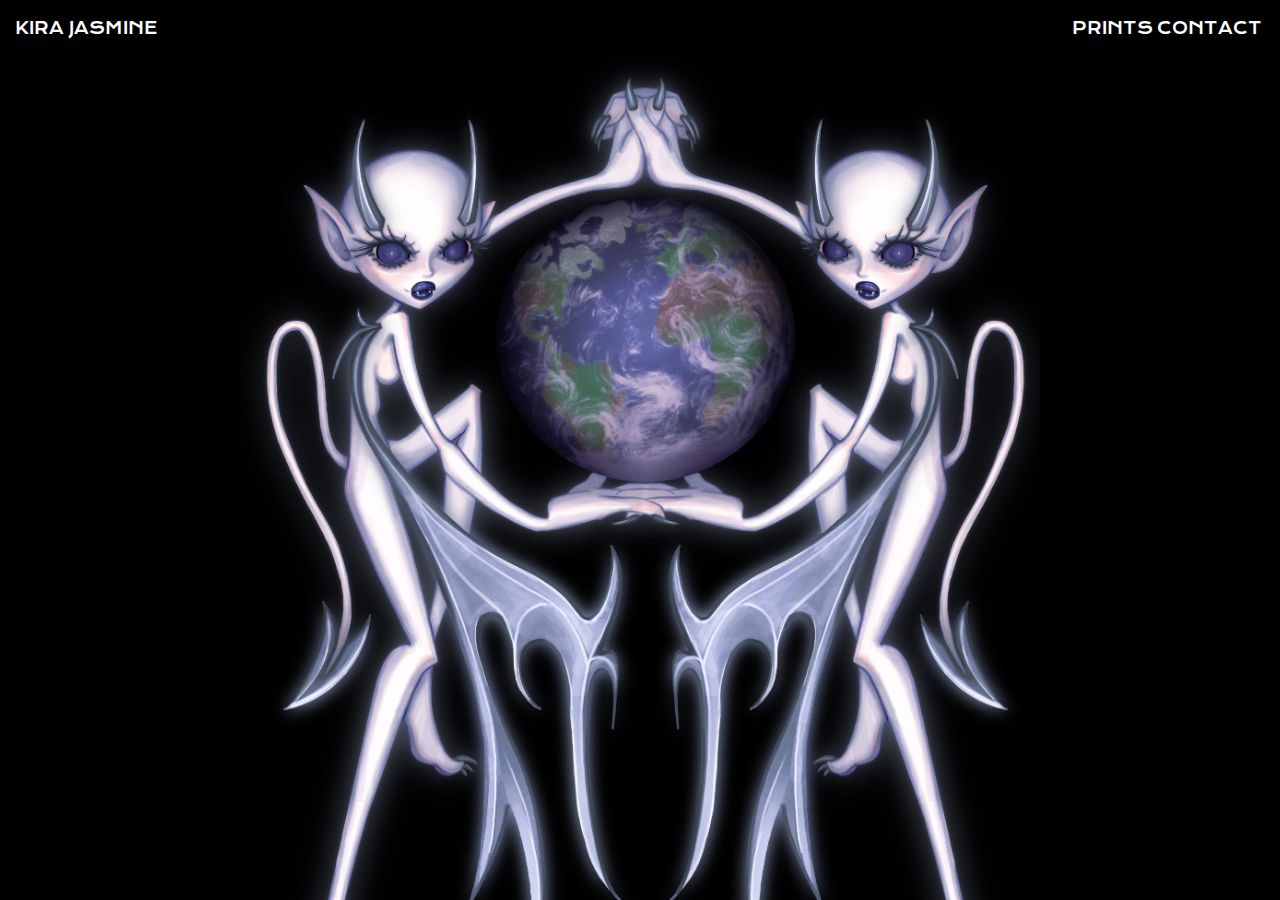
<file: index.html>
<!DOCTYPE html>
<html lang="en">

<head>
  <meta charset="UTF-8" />
  <meta http-equiv="X-UA-Compatible" content="IE=edge" />

  <meta name="viewport" content="viewport-fit=cover, width=device-width, initial-scale=1.0" />

  <link rel="preconnect" href="https://fonts.googleapis.com" />
  <link rel="preconnect" href="https://fonts.gstatic.com" crossorigin />
  <link href="https://fonts.googleapis.com/css2?family=Krona+One&display=swap" rel="stylesheet" />
  <link rel="stylesheet" href="styles.css" />
  <link rel="apple-touch-icon" sizes="180x180" href="apple-touch-icon.png" />
  <link rel="icon" type="image/png" sizes="32x32" href="favicon-32x32.png" />
  <link rel="icon" type="image/png" sizes="16x16" href="favicon-16x16.png" />
  <link rel="manifest" href="site.webmanifest" />
  <link rel="mask-icon" href="safari-pinned-tab.svg" color="#000000" />
  <meta name="msapplication-TileColor" content="#b91d47" />
  <meta name="theme-color" content="#000000" />
  <meta property="og:image" content="social_share_thumbnail.jpeg" />
  <meta property="og:image:type" content="image/png" />
  <meta property="og:image:width" content="1024" />
  <meta property="og:image:height" content="1024" />
  <meta name="apple-mobile-web-app-capable" content="yes" />
  <meta name="apple-mobile-web-app-status-bar-style" content="black" />
  <title>Kira Jasmine</title>
</head>

<body>
  <div class="flex-container">
    <header>
      <a href="./index.html" class="header-links">
        <div class="left-header">KIRA JASMINE</div>
      </a>

      <div class="right-header">
        <a href="https://www.inprnt.com/gallery/kira.jasmine/" target="_blank" class="header-links">
          <div class="header-button">PRINTS</div>
        </a><a href="./contact.html" class="header-links">
          <div class="header-button">CONTACT</div>
        </a>
      </div>
    </header>
    <div class="content-container">
      <img class="" src="./images/IMG_5557.JPG" alt="" />
      <div class="home-text">VISUAL ARTS</div>
      <div class="home-button-container">
        <a href="./2d.html">
          <button class="btn-white buttons btn home-button">
            DIGITAL 2D
          </button></a>
        <a href="./traditional.html">
          <button class="btn-white buttons btn home-button">
            TRADITIONAL
          </button></a>
        <a href="./3d.html">
          <button class="btn-white buttons btn home-button">
            Animation
          </button></a>
        <img class="fellows" src="images/fellows.JPG" alt="" />
      </div>
      <div class="footer">
        <a href="https://www.instagram.com/kira.jasmine/?hl=en" target="_blank"><img class="instagram"
            src="./images/new-Instagram-logo-white-glyph-1536x1536.png" alt="instagram logo" /></a>
      </div>
      <h5>:)</h5>
    </div>

  </div>
</body>
<script src="main.js"></script>
<script src="https://ajax.googleapis.com/ajax/libs/jquery/3.6.3/jquery.min.js"></script>

</html>
</file>
<file: 3d.html>
<!DOCTYPE html>
<html lang="en">
  <head>
    <meta charset="UTF-8" />
    <meta http-equiv="X-UA-Compatible" content="IE=edge" />
    <meta
      name="viewport"
      content="viewport-fit=cover, width=device-width, initial-scale=1.0"
    />
    <link rel="preconnect" href="https://fonts.googleapis.com" />
    <link rel="preconnect" href="https://fonts.gstatic.com" crossorigin />
    <link
      href="https://fonts.googleapis.com/css2?family=Krona+One&display=swap"
      rel="stylesheet"
    />
    <link rel="stylesheet" href="styles.css" />
    <link rel="stylesheet" href="2dstyle.css" />
    <link rel="stylesheet" href="lightbox.css" />
    <link rel="apple-touch-icon" sizes="180x180" href="apple-touch-icon.png" />
    <link rel="icon" type="image/png" sizes="32x32" href="favicon-32x32.png" />
    <link rel="icon" type="image/png" sizes="16x16" href="favicon-16x16.png" />
    <link rel="manifest" href="site.webmanifest" />
    <link rel="mask-icon" href="safari-pinned-tab.svg" color="#000000" />
    <meta name="msapplication-TileColor" content="#b91d47" />
    <meta name="theme-color" content="#000000" />
    <meta property="og:image" content="social_share_thumbnail.jpeg" />
    <meta property="og:image:type" content="image/png" />
    <meta property="og:image:width" content="1024" />
    <meta property="og:image:height" content="1024" />
    <meta name="apple-mobile-web-app-capable" content="yes" />
    <meta name="apple-mobile-web-app-status-bar-style" content="black" />
    <title>Animation</title>
  </head>
  <body>
    <div class="flex-container">
      <header>
        <a href="./index.html" class="header-links"
          ><div class="left-header">KIRA JASMINE</div></a
        >

        <div class="right-header">
          <a
            href="https://www.inprnt.com/gallery/kira.jasmine/"
            target="_blank"
            class="header-links"
            ><div class="header-button">PRINTS</div></a
          ><a href="./contact.html" class="header-links">
            <div class="header-button">CONTACT</div></a
          >
        </div>
      </header>
      <div class="content-container grid-container">
        <div class="grid-subcontainer">
          <!-- 3d model -->
          <!-- <div class="image-container">
            <div class="model-box" id="canvas-container2"></div>
          </div> -->
          <div class="animation-container">
            <iframe
              width="337.5"
              height="600.3"
              src="https://www.youtube.com/embed/4hxx-ffDXSE"
              title="I live inside your ghost"
              frameborder="0"
              allow="accelerometer; autoplay; clipboard-write; encrypted-media; gyroscope; picture-in-picture; web-share"
              allowfullscreen
            ></iframe>
          </div>
          <div class="animation-container">
            <iframe
              width="337.5"
              height="600.3"
              src="https://www.youtube.com/embed/a_4-Zp4s7WA"
              title="Meat body"
              frameborder="0"
              allow="accelerometer; autoplay; clipboard-write; encrypted-media; gyroscope; picture-in-picture; web-share"
              allowfullscreen
            ></iframe>
          </div>
          <div class="animation-container">
            <iframe
              width="337.5"
              height="600.3"
              src="https://www.youtube.com/embed/4D7bKprT95g"
              title="Inside out"
              frameborder="0"
              allow="accelerometer; autoplay; clipboard-write; encrypted-media; gyroscope; picture-in-picture; web-share"
              allowfullscreen
            ></iframe>
          </div>
          <div class="animation-container">
            <iframe
              width="337.5"
              height="600.3"
              src="https://www.youtube.com/embed/aCm4KWmqXBA"
              title="Spooked"
              frameborder="0"
              allow="accelerometer; autoplay; clipboard-write; encrypted-media; gyroscope; picture-in-picture; web-share"
              allowfullscreen
            ></iframe>
          </div>
          <!-- <div class="animation-container">
            <img class="gif" src="./images/animations/A.GIF" alt="gif" />
          </div>
          <div class="animation-container">
            <img class="gif" src="./images/animations/Fits1.gif" alt="gif" />
          </div>
          <div class="animation-container">
            <img class="gif" src="./images/animations/Jab.gif" alt="gif" />
          </div>
          <div class="animation-container">
            <img class="gif" src="./images/animations/Squash.gif" alt="gif" />
          </div> -->
        </div>
        <div class="footer">
          <a
            href="https://www.instagram.com/kira.jasmine/?hl=en"
            target="_blank"
            ><img
              class="instagram"
              src="./images/new-Instagram-logo-white-glyph-1536x1536.png"
              alt="instagram logo"
          /></a>
        </div>
      </div>
    </div>
  </body>
  <script src="main.js"></script>
  <script src="https://ajax.googleapis.com/ajax/libs/jquery/3.6.3/jquery.min.js"></script>
  <script src="lightbox-plus-jquery.js"></script>
  <script src="three.js"></script>
  <script type="module" src="GLTFLoader.js"></script>
  <!-- <script type="module" src="model1.js"></script> -->
  <script type="module" src="model2.js"></script>
  <script type="module"></script>
</html>
</file>
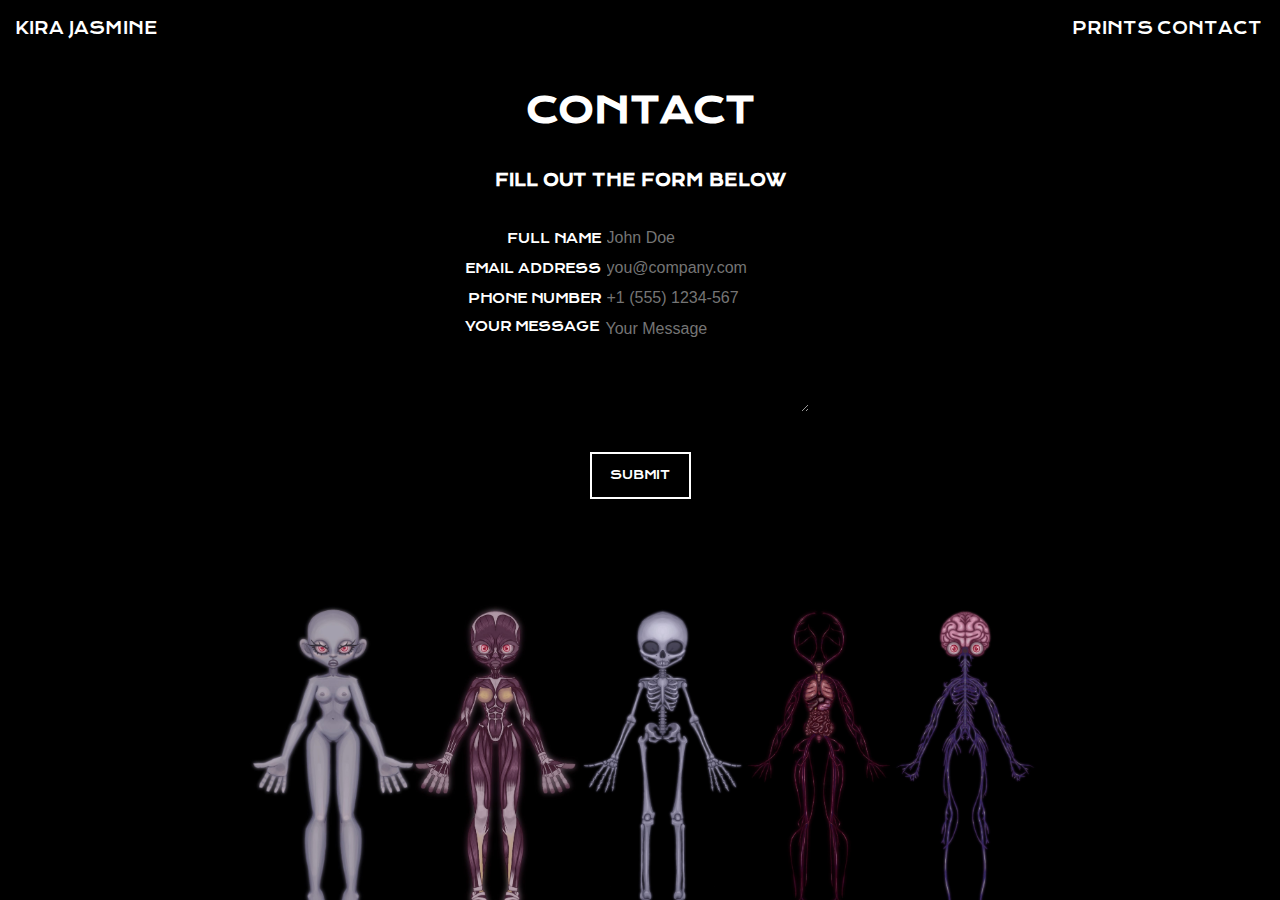
<file: contact.html>
<!DOCTYPE html>
<html lang="en">
  <head>
    <meta charset="UTF-8" />
    <meta http-equiv="X-UA-Compatible" content="IE=edge" />
    <meta name="viewport" content="width=device-width, initial-scale=1.0" />
    <link rel="preconnect" href="https://fonts.googleapis.com" />
    <link rel="preconnect" href="https://fonts.gstatic.com" crossorigin />
    <link
      href="https://fonts.googleapis.com/css2?family=Krona+One&display=swap"
      rel="stylesheet"
    />
    <link rel="stylesheet" href="styles.css" />
    <link rel="apple-touch-icon" sizes="180x180" href="apple-touch-icon.png" />
    <link rel="icon" type="image/png" sizes="32x32" href="favicon-32x32.png" />
    <link rel="icon" type="image/png" sizes="16x16" href="favicon-16x16.png" />
    <link rel="manifest" href="site.webmanifest" />
    <link rel="mask-icon" href="safari-pinned-tab.svg" color="#000000" />
    <meta name="msapplication-TileColor" content="#b91d47" />
    <meta name="theme-color" content="#000000" />
    <meta property="og:image" content="social_share_thumbnail.jpeg" />
    <meta property="og:image:type" content="image/png" />
    <meta property="og:image:width" content="1024" />
    <meta property="og:image:height" content="1024" />
    <meta name="apple-mobile-web-app-capable" content="yes" />
    <meta name="apple-mobile-web-app-status-bar-style" content="black" />
    <title>Contact</title>
  </head>
  <body>
    <div class="flex-container">
      <header>
        <a href="./index.html" class="header-links"
          ><div class="left-header">KIRA JASMINE</div></a
        >

        <div class="right-header">
          <a
            href="https://www.inprnt.com/gallery/kira.jasmine/"
            target="_blank"
            class="header-links"
            ><div class="header-button">PRINTS</div></a
          ><a href="./contact.html" class="header-links">
            <div class="header-button">CONTACT</div></a
          >
        </div>
      </header>
      <div class="content-container">
        <div class="contact-flex-container">
          <div class="">
            <h2 class="">CONTACT</h2>
            <h6 class="">Fill out the form below</h6>
          </div>
          <div class="form-container">
            <form
              action="https://api.web3forms.com/submit"
              method="POST"
              id="form"
            >
              <input
                type="hidden"
                name="access_key"
                value="48e5328e-598b-419d-9130-d7db541d8014"
              />
              <input
                type="hidden"
                name="subject"
                value="New Submission from Web3Forms"
              />
              <input
                type="checkbox"
                name="botcheck"
                id=""
                style="display: none"
              />
              <div class="field-container">
                <div class="mb-6">
                  <label for="name" class="">Full Name</label>
                  <input
                    type="text"
                    name="name"
                    id="name"
                    placeholder="John Doe"
                    required
                    class="input"
                  />
                </div>
                <div class="mb-6">
                  <label for="email" class="">Email Address</label>
                  <input
                    type="email"
                    name="email"
                    id="email"
                    placeholder="you@company.com"
                    required
                    class=""
                  />
                </div>
                <div class="mb-6">
                  <label for="phone" class="">Phone Number</label>
                  <input
                    type="text"
                    name="phone"
                    id="phone"
                    placeholder="+1 (555) 1234-567"
                    required
                    class=""
                  />
                </div>
                <div class="message-row">
                  <label for="message" class="message-label"
                    >Your Message</label
                  >

                  <textarea
                    rows="5"
                    name="message"
                    id="message"
                    placeholder="Your Message"
                    class=""
                    required
                  ></textarea>
                </div>
              </div>
              <div class="mb-6">
                <button type="submit" class="btn-white buttons btn">
                  SUBMIT
                </button>
              </div>
              <p class="" id="result"></p>
            </form>
          </div>
        </div>
        <img class="fellows" src="images/fellows.JPG" alt="" />
        <div class="footer">
          <a
            href="https://www.instagram.com/kira.jasmine/?hl=en"
            target="_blank"
            ><img
              class="instagram"
              src="./images/new-Instagram-logo-white-glyph-1536x1536.png"
              alt="instagram logo"
          /></a>
        </div>
      </div>
    </div>
  </body>
  <script src="main.js"></script>
  <script src="https://ajax.googleapis.com/ajax/libs/jquery/3.6.3/jquery.min.js"></script>
</html>
</file>
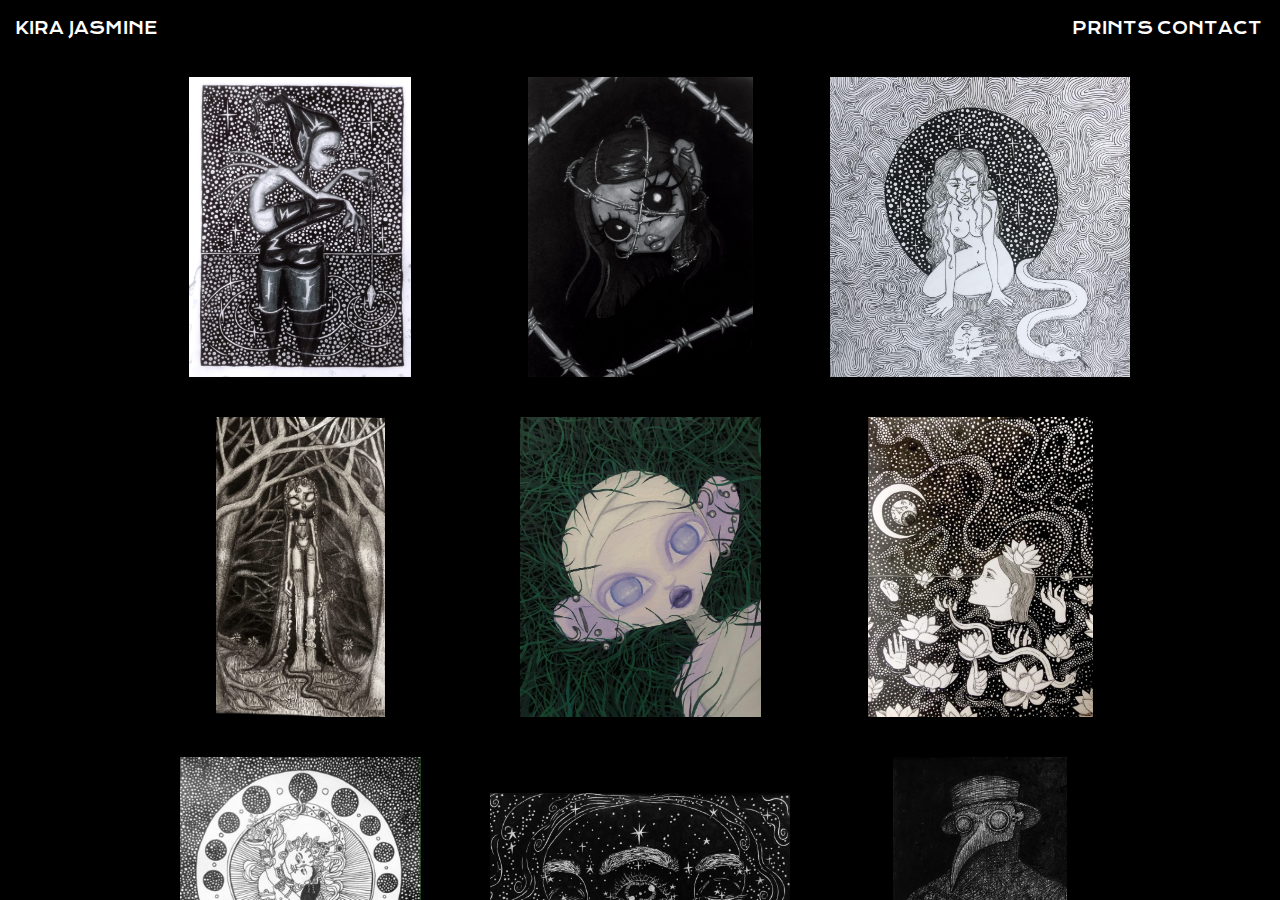
<file: traditional.html>
<!DOCTYPE html>
<html lang="en">
  <head>
    <meta charset="UTF-8" />
    <meta http-equiv="X-UA-Compatible" content="IE=edge" />
    <meta
      name="viewport"
      content="viewport-fit=cover, width=device-width, initial-scale=1.0"
    />
    <link rel="preconnect" href="https://fonts.googleapis.com" />
    <link rel="preconnect" href="https://fonts.gstatic.com" crossorigin />
    <link
      href="https://fonts.googleapis.com/css2?family=Krona+One&display=swap"
      rel="stylesheet"
    />
    <link rel="stylesheet" href="styles.css" />
    <link rel="stylesheet" href="traditionalstyle.css" />
    <link rel="stylesheet" href="lightbox.css" />
    <link rel="apple-touch-icon" sizes="180x180" href="apple-touch-icon.png" />
    <link rel="icon" type="image/png" sizes="32x32" href="favicon-32x32.png" />
    <link rel="icon" type="image/png" sizes="16x16" href="favicon-16x16.png" />
    <link rel="manifest" href="site.webmanifest" />
    <link rel="mask-icon" href="safari-pinned-tab.svg" color="#000000" />
    <meta name="msapplication-TileColor" content="#b91d47" />
    <meta name="theme-color" content="#000000" />
    <meta property="og:image" content="social_share_thumbnail.jpeg" />
    <meta property="og:image:type" content="image/png" />
    <meta property="og:image:width" content="1024" />
    <meta property="og:image:height" content="1024" />
    <meta name="apple-mobile-web-app-capable" content="yes" />
    <meta name="apple-mobile-web-app-status-bar-style" content="black" />
    <title>Traditional Art</title>
  </head>
  <!-- This page uses Lightbox by Lokesh Dhakar - https://lokeshdhakar.com/projects/lightbox2/
  Lightbox2 is licensed under The MIT License. -->
  <body>
    <div class="flex-container">
      <header>
        <a href="./index.html" class="header-links"
          ><div class="left-header">KIRA JASMINE</div></a
        >

        <div class="right-header">
          <a
            href="https://www.inprnt.com/gallery/kira.jasmine/"
            target="_blank"
            class="header-links"
            ><div class="header-button">PRINTS</div></a
          ><a href="./contact.html" class="header-links">
            <div class="header-button">CONTACT</div></a
          >
        </div>
      </header>
      <div class="content-container grid-container">
        <div class="grid-subcontainer">
          <div class="image-container">
            <a
              href="images/traditional/IMG_7893.JPG"
              data-title=""
              data-lightbox="2d"
              class="lightboximg img1"
            ></a>
          </div>
          <div class="image-container">
            <a
              href="images/traditional/IMG_7924.JPG"
              data-title=""
              data-lightbox="2d"
              class="lightboximg img2"
            ></a>
          </div>
          <div class="image-container">
            <a
              href="images/traditional/IMG_7906.JPG"
              data-title=""
              data-lightbox="2d"
              class="lightboximg img3"
            ></a>
          </div>
          <div class="image-container">
            <a
              href="images/traditional/46E43BD1-D6BC-4D8A-B8C2-366072356185.jpg"
              data-title=""
              data-lightbox="2d"
              class="lightboximg img4"
            ></a>
          </div>
          <div class="image-container">
            <a
              href="images/traditional/169A5592-2F67-4483-A3B9-65F1A9B2449F.jpg"
              data-title=""
              data-lightbox="2d"
              class="lightboximg img5"
            ></a>
          </div>
          <div class="image-container">
            <a
              href="images/traditional/IMG_7909.JPG"
              data-title=""
              data-lightbox="2d"
              class="lightboximg img6"
            ></a>
          </div>
          <div class="image-container">
            <a
              href="images/traditional/IMG_7911.JPG"
              data-title=""
              data-lightbox="2d"
              class="lightboximg img7"
            ></a>
          </div>
          <div class="image-container">
            <a
              href="images/traditional/IMG_7907.JPG"
              data-title=""
              data-lightbox="2d"
              class="lightboximg img8"
            ></a>
          </div>
          <div class="image-container">
            <a
              href="images/traditional/IMG_7904.JPG"
              data-title=""
              data-lightbox="2d"
              class="lightboximg img9"
            ></a>
          </div>
          <div class="image-container">
            <a
              href="images/traditional/IMG_7910.JPG"
              data-title=""
              data-lightbox="2d"
              class="lightboximg img10"
            ></a>
          </div>
          <div class="image-container">
            <a
              href="images/traditional/IMG_7905.JPG"
              data-title=""
              data-lightbox="2d"
              class="lightboximg img11"
            ></a>
          </div>
          <div class="image-container">
            <a
              href="images/traditional/IMG_7908.JPG"
              data-title=""
              data-lightbox="2d"
              class="lightboximg img12"
            ></a>
          </div>
          <div class="image-container">
            <a
              href="images/traditional/IMG_7912.JPG"
              data-title=""
              data-lightbox="2d"
              class="lightboximg img13"
            ></a>
          </div>
        </div>
        <div class="footer">
          <a
            href="https://www.instagram.com/kira.jasmine/?hl=en"
            target="_blank"
            ><img
              class="instagram"
              src="./images/new-Instagram-logo-white-glyph-1536x1536.png"
              alt="instagram logo"
          /></a>
        </div>
      </div>
    </div>
  </body>
  <script src="main.js"></script>
  <script src="https://ajax.googleapis.com/ajax/libs/jquery/3.6.3/jquery.min.js"></script>
  <script src="lightbox-plus-jquery.js"></script>
  <script>
    lightbox.option({
      alwaysShowNavOnTouchDevices: true,
    });
  </script>
</html>
</file>
<file: styles.css>
/* @font-face {
  font-family: 080203;
  src: url(./fonts/080203.ttf);
} */

/* * {
  border: solid thin white;
} */

body {
  font-family: "Krona One", sans-serif;
  color: white;
  background: black;
  box-sizing: border-box;
  margin: 0;
  text-transform: uppercase;
}

a {
  text-decoration: none;
}

.flex-container {
  display: flex;
  flex-direction: column;
  height: 100vh;
  overflow-y: hidden;
}

header {
  display: flex;
  justify-content: space-between;
  align-items: center;
  /* height: 50px; */
  font-size: medium;
  background-color: black;
  padding: 15px;
  justify-self: flex-start;
  /* border: solid red; */
}

.right-header {
  display: flex;
  justify-content: space-between;
  width: 190px;
  border: black solid;
}

.header-links {
  text-decoration: none;
  color: white;
}

.content-container {
  font-size: x-large;
  flex: 1 1 auto;
  height: 95vh;
  /* min-height: 90vh; */
  overflow-y: scroll;
  text-align: center;
}

img {
  width: 80vw;
  max-width: 800px;
  margin-bottom: 100px;
}

.home-text {
  font-size: larger;
  margin-bottom: 80px;
}

.hideme {
  opacity: 0;
}
.home-button-container {
  display: flex;
  flex-direction: column;
  align-items: center;
  margin-bottom: px;
}

.fellows {
  margin-top: 80px;
}

.footer {
  font-size: small;
  margin: 15px;
  height: 150px;
  /* margin-top: 80px; */
  /* margin-top: -100px; */
}

.instagram {
  max-width: 40px;
}

input,
textarea {
  font-family: sans-serif;
  font-size: medium;
  margin-bottom: 10px;
  background-color: black;
  color: white;
  outline: none;
  border: none;
}

textarea {
  margin-left: 5px;
}

/* label {
} */

.message-row {
  display: flex;
  align-items: flex-start;
  /* postion: fixed; */
}

/* contact */

.contact-flex-container {
  display: flex;
  flex-direction: column;
  justify-content: center;
  align-items: center;
}

.field-container {
  font-size: small;
  text-align: right;
  /* display: ; */
}

.contact-flex-container {
  font-size: small;
}

h2 {
  font-size: 36px;
}

h6 {
  font-size: 16px;
}

/* buttons from codepen */

.buttons {
  overflow: hidden;
}

.buttons > div {
  width: calc(50% - 40px);
  padding: 20px;
  float: left;
  position: fixed;
  bottom: 0;
  top: 0;
}
.buttons .dark {
  background: #000;
  left: 50%;
}
.buttons a {
  float: left;
  margin-right: 20px;
  margin-bottom: 20px;
}
a#link {
  position: absolute;
  left: 20px;
  bottom: 10px;
  text-decoration: none;
  color: #555;
  font-weight: bold;
}
/*------------------------------------------------------*/
/* BUTTONS */
/*------------------------------------------------------*/
.btn,
input[type="submit"] {
  cursor: pointer;
  border-radius: 0px;
  text-decoration: none;
  padding: 12px 18px;
  font-size: 12px;
  line-height: 19px;
  text-transform: uppercase;
  font-family: "Krona One", sans-serif;
  -webkit-transition: all 0.2s ease-in-out;
  -moz-transition: all 0.2s ease-in-out;
  -ms-transition: all 0.2s ease-in-out;
  -o-transition: all 0.2s ease-in-out;
  transition: all 0.2s ease-in-out;
  margin-top: 30px;
}

.btn:hover,
input[type="submit"]:hover {
  -webkit-transition: all 0.4s ease-in-out;
  -moz-transition: all 0.4s ease-in-out;
  -ms-transition: all 0.4s ease-in-out;
  -o-transition: all 0.4s ease-in-out;
  transition: all 0.4s ease-in-out;
}
.btn-white {
  border: solid 2px #fff;
  background: transparent;
  color: #fff !important;
}
.btn-white:hover {
  border: solid 2px #fff;
  background: #fff;
  color: #1f1f1f !important;
}

.home-button {
  display: block;
  min-width: 300px;
  min-height: 80px;
}
</file>
<file: 2dstyle.css>
.grid-container {
  display: flex;
  flex-direction: column;
  margin: 0px;
}

.footer {
  margin-top: 80px;
}

.grid-subcontainer {
  display: flex;
  flex-direction: row;
  flex-wrap: wrap;
  justify-content: center;
  width: 80vw;

  align-self: center;
  /* border: solid red; */
}
.image-container {
  height: 300px;
  width: 300px;
  /* border: solid red; */
  display: flex;
  justify-content: center;
  align-items: center;
  margin: 20px;
}

.animation-container {
  /* height: 300px;
  width: 300px; */
  /* border: solid red; */
  display: flex;
  justify-content: center;
  align-items: center;
  margin: 20px;
}

.gif {
  height: auto;
  width: 337.5px;
}

.lightboximg {
  width: 100%;
  height: 100%;
  background-position: center;
  background-size: contain;
  background-repeat: no-repeat;
  /* margin: 0px; */
  /* flex: 1 auto; */
}

.img1 {
  background-image: url(images/digital_2d/IMG_5706.JPG);
}
.img2 {
  background-image: url(images/digital_2d/IMG_5374.JPG);
}
.img3 {
  background-image: url(images/digital_2d/IMG_5631_3.jpg);
}
.img4 {
  background-image: url(images/digital_2d/IMG_5603.JPG);
}
.img5 {
  background-image: url(images/digital_2d/7F4B96B4-D97E-412B-A613-AD1C8200A606.jpg);
}
.img6 {
  background-image: url(images/digital_2d/7C1B7988-48DF-4E00-8258-5CFCCA8C14EB.jpg);
}
.img7 {
  background-image: url(images/digital_2d/IMG_4329.JPG);
}
.img8 {
  background-image: url(images/digital_2d/IMG_5245.JPG);
}
.img9 {
  background-image: url(images/digital_2d/IMG_5217.JPG);
}
.img10 {
  background-image: url(images/digital_2d/IMG_4515.JPG);
}
.img11 {
  background-image: url(images/digital_2d/IMG_5444.JPG);
}
.img12 {
  background-image: url(images/digital_2d/IMG_4449.JPG);
}
.img13 {
  background-image: url(images/digital_2d/IMG_4262.JPG);
}
.img14 {
  background-image: url(images/digital_2d/IMG_4144.JPG);
}
.img15 {
  background-image: url(images/digital_2d/IMG_3849.JPG);
}
.img16 {
  background-image: url(images/digital_2d/IMG_4790.JPG);
}
.img17 {
  background-image: url(images/digital_2d/IMG_4116.JPG);
}
.img18 {
  background-image: url(images/digital_2d/IMG_4548.JPG);
}
.img19 {
  background-image: url(images/digital_2d/IMG_3851.JPG);
}
.img20 {
  background-image: url(images/digital_2d/IMG_5059.JPG);
}
.img21 {
  background-image: url(images/digital_2d/IMG_5208.JPG);
}
.img22 {
  background-image: url(images/digital_2d/IMG_3660.JPG);
}
.img23 {
  background-image: url(images/digital_2d/2134E0AD-FEFA-435F-A82A-3B6D99806EF9.jpg);
}
.img24 {
  background-image: url(images/digital_2d/E359EA0D-40EC-49D6-926A-411C23942B54.jpg);
}
.img25 {
  background-image: url(images/digital_2d/IMG_5387.JPG);
}
.img26 {
  background-image: url(images/digital_2d/E474AFFF-6D1B-498C-B057-98098DD7886A.jpg);
}
.img27 {
  background-image: url(images/digital_2d/IMG_5585.JPG);
}
.img28 {
  background-image: url(images/digital_2d/IMG_5332.JPG);
}
.img29 {
  background-image: url(images/digital_2d/IMG_5525.JPG);
}
.img30 {
  background-image: url(images/digital_2d/IMG_5470.JPG);
}
.img31 {
  background-image: url(images/digital_2d/IMG_5557.JPG);
}
.img32 {
  background-image: url(images/digital_2d/IMG_5352.JPG);
}
.img33 {
  background-image: url(images/digital_2d/IMG_5378.JPG);
}
.img34 {
  background-image: url(images/digital_2d/IMG_5305.JPG);
}
.img35 {
  background-image: url(images/digital_2d/70B8C532-53AE-47D7-BC05-5BFD05D8F00D.JPG);
}
.img36 {
  background-image: url(images/digital_2d/IMG_5367.JPG);
}
.img37 {
  background-image: url(images/digital_2d/IMG_5031.JPG);
}
.img38 {
  background-image: url(images/digital_2d/Bodybag.jpg);
}
.img39 {
  background-image: url(images/digital_2d/Goat.jpg);
}
.img40 {
  background-image: url(images/digital_2d/IMG_2858.JPG);
}
.img41 {
  background-image: url(images/digital_2d/IMG_2842.JPG);
}
.img42 {
  background-image: url(images/digital_2d/Clown_j_Addons.png);
}
.img43 {
  background-image: url(images/digital_2d/IMG_4243.JPG);
}
.img44 {
  background-image: url(images/digital_2d/24722383-C0A5-4E1E-A9BF-D9EA69A4632F.jpg);
}
.img45 {
  background-image: url(images/digital_2d/IMG_4111.JPG);
}
.img46 {
  background-image: url(images/digital_2d/IMG_3827.JPG);
}
.img47 {
  background-image: url(images/digital_2d/IMG_3773.JPG);
}
.img48 {
  background-image: url(images/digital_2d/B1F25124-F267-48BF-A137-223F1C689EC5.jpg);
}
.img49 {
  background-image: url(images/digital_2d/IMG_3599.JPG);
}
.img50 {
  background-image: url(images/digital_2d/A012F2A6-F933-44AF-96A3-818CD930FA3F.jpg);
}
.img51 {
  background-image: url(images/digital_2d/C97393A4-B451-450D-BA29-EAE2801F9348.jpg);
}
.img52 {
  background-image: url(images/digital_2d/IMG_3407.JPG);
}
.img53 {
  background-image: url(images/digital_2d/IMG_3306.JPG);
}
.img54 {
  background-image: url(images/digital_2d/AC59B240-D7DB-43C5-902D-FB7A10F459E7.jpg);
}
.img55 {
  background-image: url(images/digital_2d/Photo_2021-11-27.jpg);
}
.img56 {
  background-image: url(images/digital_2d/D6A82110-BFE2-47C1-A8C4-AB1F58CF000A.jpg);
}
.img57 {
  background-image: url(images/digital_2d/IMG_2530.JPG);
}
.img58 {
  background-image: url(images/digital_2d/0D292FBE-EC96-4D56-95F5-FEE62D9D92D6.jpg);
}
.img59 {
  background-image: url(images/digital_2d/IMG_2556.JPG);
}
.img60 {
  background-image: url(images/digital_2d/IMG_2936.JPG);
}
.img61 {
  background-image: url(images/digital_2d/93B7D8A5-5BAD-4D88-BAB8-D2E09A20CA33.jpg);
}
.img62 {
  background-image: url(images/digital_2d/D11A4FF1-C895-420E-AAF7-C6DEEB2ABA16.jpg);
}
.img63 {
  background-image: url(images/digital_2d/IMG_2981.JPG);
}
.img64 {
  background-image: url(images/digital_2d/IMG_2515.JPG);
}
.img65 {
  background-image: url(images/digital_2d/4433B136-2E57-4AE2-920A-DD90CD3EC47A.jpg);
}
.img66 {
  background-image: url(images/digital_2d/60ADEE8E-EE2E-4234-A5AF-345B6A0A8D3D.jpg);
}
.img67 {
  background-image: url(images/digital_2d/IMG_2537.JPG);
}
.img68 {
  background-image: url(images/digital_2d/IMG_2763.JPG);
}
.img69 {
  background-image: url(images/digital_2d/B33FFE1C-21AE-4A0B-BB5C-F8DB892B1C4D.jpg);
}
.img70 {
  background-image: url(images/digital_2d/6C4D0401-0396-4574-B60A-A7693DEE34FF.jpg);
}
.img71 {
  background-image: url(images/digital_2d/Toilet_Time.png);
}

canvas {
  display: block;
}

.model-box {
  /* border: solid red; */
  height: 300px;
  width: 300px;
  flex: none;
}
</file>
<file: traditionalstyle.css>
.grid-container {
  display: flex;
  flex-direction: column;
  margin: 0px;
}

.footer {
  margin-top: 80px;
}

.grid-subcontainer {
  display: flex;
  flex-direction: row;
  flex-wrap: wrap;
  justify-content: center;
  width: 80vw;

  align-self: center;
  /* border: solid red; */
}
.image-container {
  height: 300px;
  width: 300px;
  /* border: solid red; */
  display: flex;
  justify-content: center;
  align-items: center;
  margin: 20px;
}

.lightboximg {
  width: 100%;
  height: 100%;
  background-position: center;
  background-size: contain;
  background-repeat: no-repeat;
  /* margin: 0px; */
  /* flex: 1 auto; */
}

.img1 {
  background-image: url(images/traditional/IMG_7893.JPG);
}
.img2 {
  background-image: url(images/traditional/IMG_7924.JPG);
}
.img3 {
  background-image: url(images/traditional/IMG_7906.JPG);
}
.img4 {
  background-image: url(images/traditional/46E43BD1-D6BC-4D8A-B8C2-366072356185.jpg);
}
.img5 {
  background-image: url(images/traditional/169A5592-2F67-4483-A3B9-65F1A9B2449F.jpg);
}
.img6 {
  background-image: url(images/traditional/IMG_7909.JPG);
}
.img7 {
  background-image: url(images/traditional/IMG_7911.JPG);
}
.img8 {
  background-image: url(images/traditional/IMG_7907.JPG);
}
.img9 {
  background-image: url(images/traditional/IMG_7904.JPG);
}
.img10 {
  background-image: url(images/traditional/IMG_7910.JPG);
}
.img11 {
  background-image: url(images/traditional/IMG_7905.JPG);
}
.img12 {
  background-image: url(images/traditional/IMG_7908.JPG);
}
.img13 {
  background-image: url(images/traditional/IMG_7912.JPG);
}

canvas {
  display: block;
}

/* .model-box {
  border: solid red;
  height: 300px;
  width: 300px;
  flex: none;
} */
</file>
